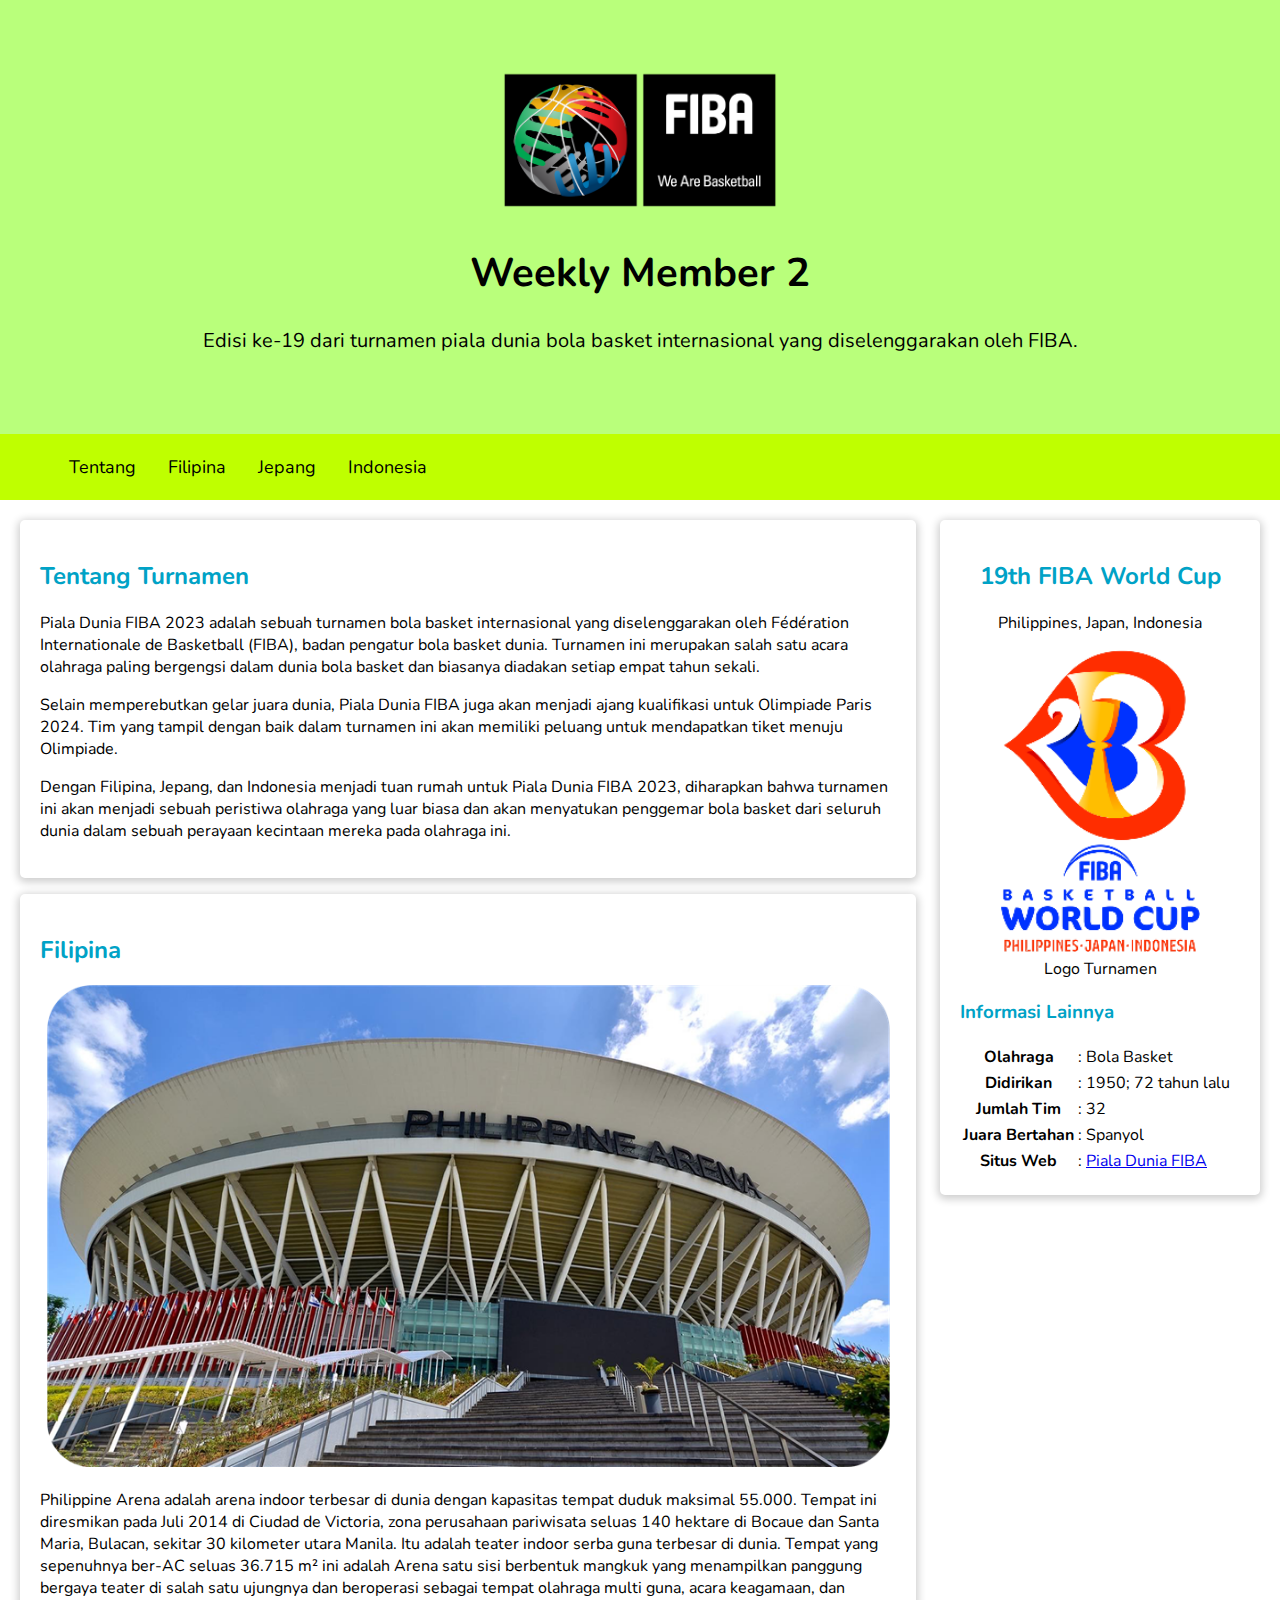
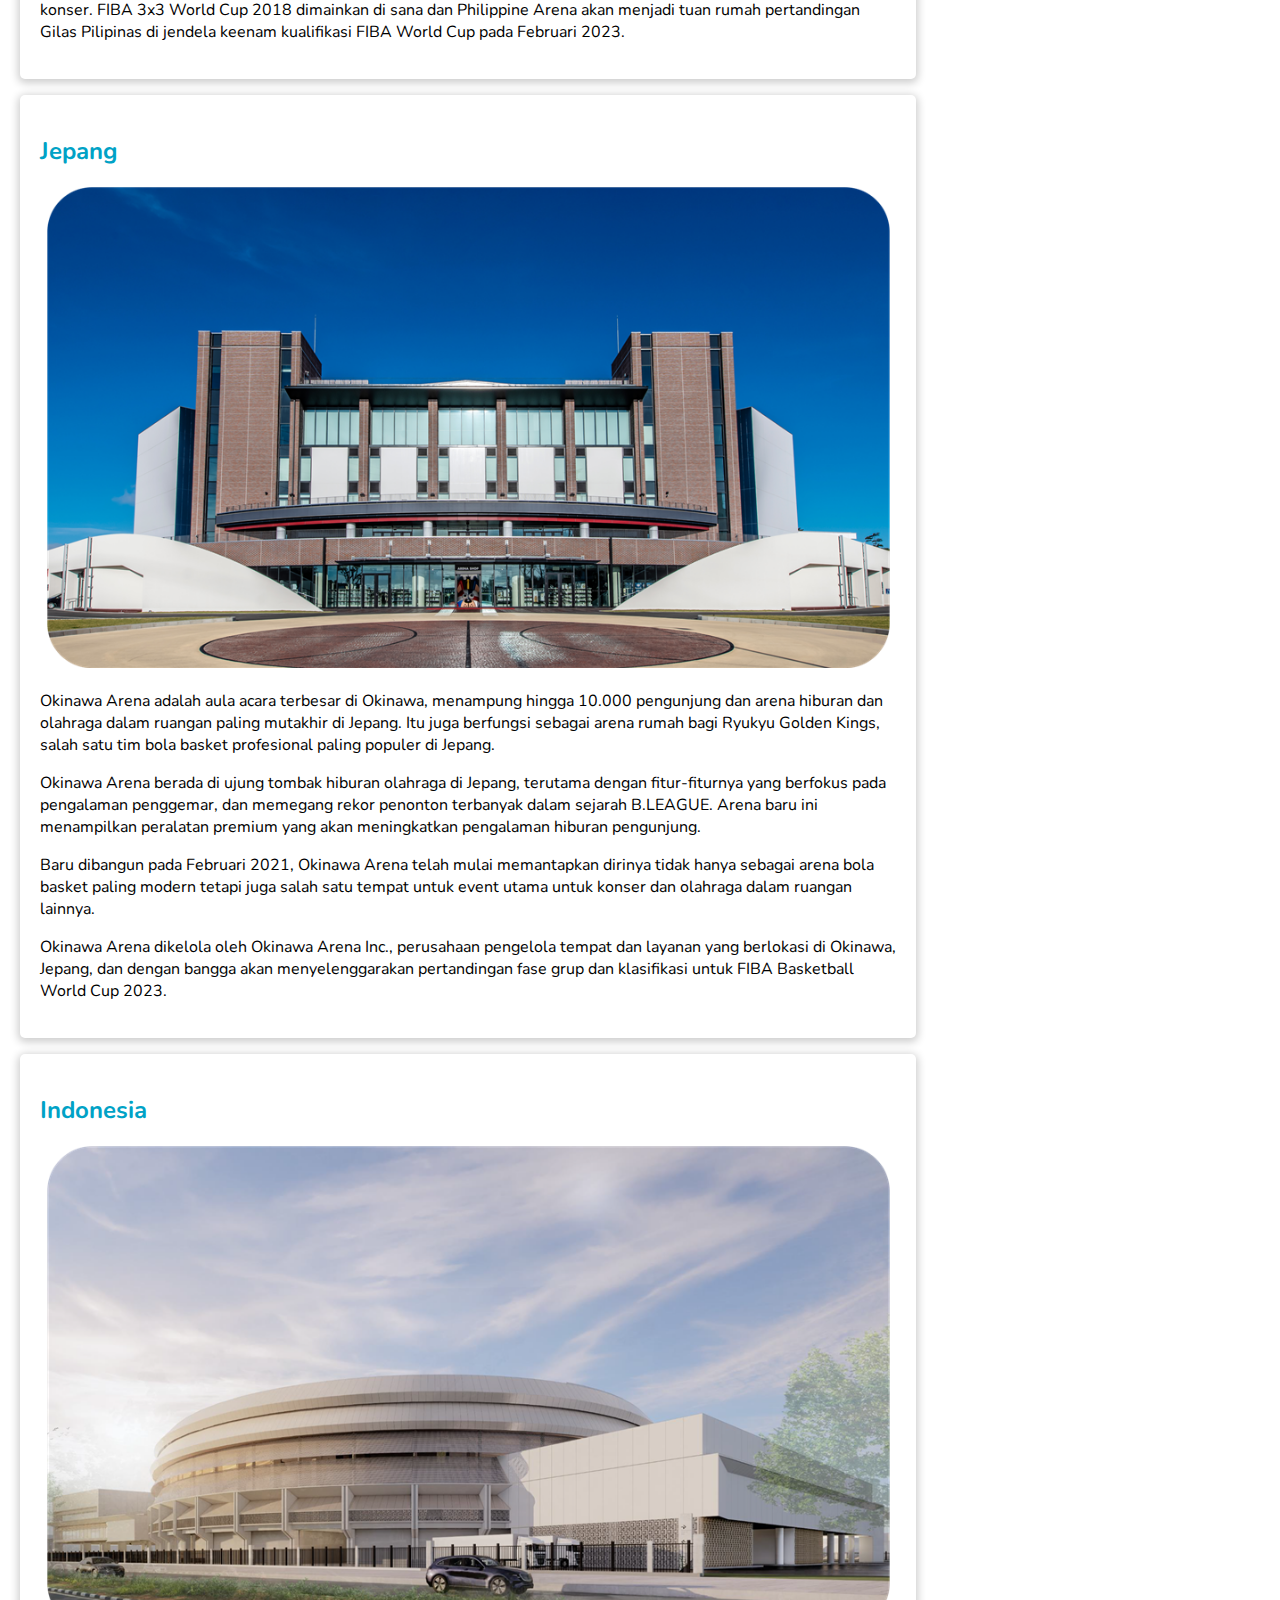
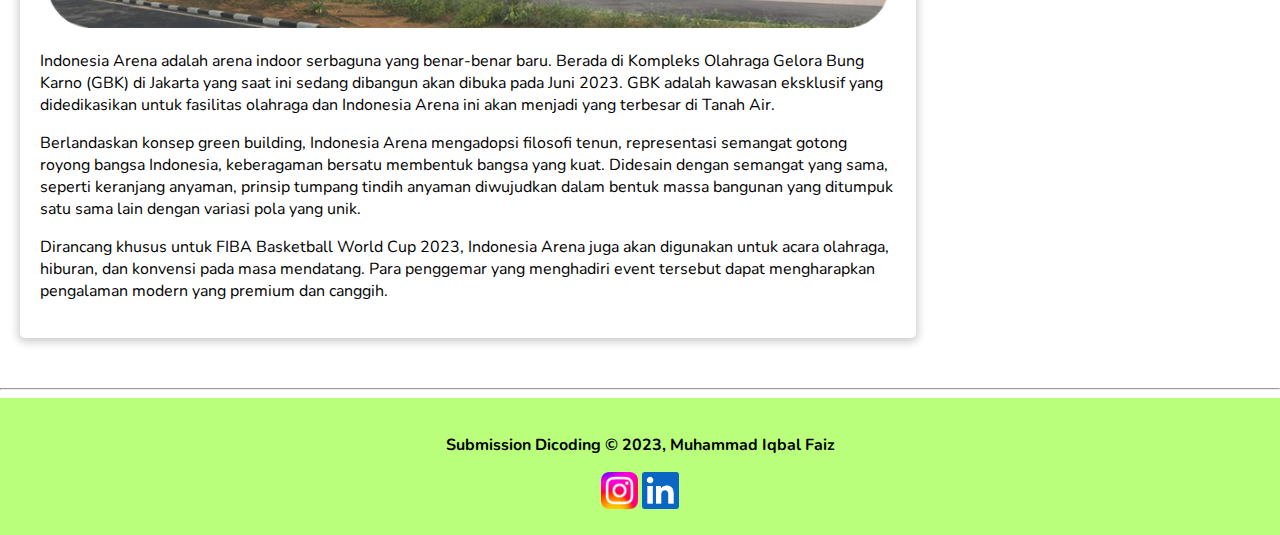
<file: index.html>
<!DOCTYPE html>
<html>
  <head>
    <meta charset="utf-8" />
    <meta name="viewport" content="width=device-width, initial-scale=1.0" />
    <title>FIBA World Cup 2023</title>
    <link rel="stylesheet" href="assets/styles/style.css" />
    <link rel="preconnect" href="https://fonts.googleapis.com" />
    <link rel="preconnect" href="https://fonts.gstatic.com" crossorigin />
    <link href="https://fonts.googleapis.com/css2?family=Nunito:wght@400;600&display=swap" rel="stylesheet" />
  </head>

  <body>
    <header>
      <div class="jumbotron">
        <a class="link" href="https://www.fiba.basketball/" target="_blank"><img src="assets/image/fibalogo.png" width="25%" /></a>
        <h1>Weekly Member 2</h1>
        <p>Edisi ke-19 dari turnamen piala dunia bola basket internasional yang diselenggarakan oleh FIBA.</p>
      </div>
      <nav>
        <ul>
          <li><a href="#tentang">Tentang</a></li>
          <li><a href="#filipina">Filipina</a></li>
          <li><a href="#jepang">Jepang</a></li>
          <li><a href="#indonesia">Indonesia</a></li>
        </ul>
      </nav>
    </header>
    <main>
      <div id="content">
        <article id="tentang" class="card">
          <h2>Tentang Turnamen</h2>
          <p>
            Piala Dunia FIBA 2023 adalah sebuah turnamen bola basket internasional yang diselenggarakan oleh Fédération Internationale de Basketball (FIBA), badan pengatur bola basket dunia. Turnamen ini merupakan salah satu acara olahraga
            paling bergengsi dalam dunia bola basket dan biasanya diadakan setiap empat tahun sekali.
          </p>

          <p>
            Selain memperebutkan gelar juara dunia, Piala Dunia FIBA juga akan menjadi ajang kualifikasi untuk Olimpiade Paris 2024. Tim yang tampil dengan baik dalam turnamen ini akan memiliki peluang untuk mendapatkan tiket menuju
            Olimpiade.
          </p>

          <p>
            Dengan Filipina, Jepang, dan Indonesia menjadi tuan rumah untuk Piala Dunia FIBA 2023, diharapkan bahwa turnamen ini akan menjadi sebuah peristiwa olahraga yang luar biasa dan akan menyatukan penggemar bola basket dari seluruh
            dunia dalam sebuah perayaan kecintaan mereka pada olahraga ini.
          </p>
        </article>

        <article id="filipina" class="card">
          <h2>Filipina</h2>
          <img src="assets/image/stafil.png" alt="stafil" class="featured-image" />
          <p>
            Philippine Arena adalah arena indoor terbesar di dunia dengan kapasitas tempat duduk maksimal 55.000. Tempat ini diresmikan pada Juli 2014 di Ciudad de Victoria, zona perusahaan pariwisata seluas 140 hektare di Bocaue dan Santa
            Maria, Bulacan, sekitar 30 kilometer utara Manila. Itu adalah teater indoor serba guna terbesar di dunia. Tempat yang sepenuhnya ber-AC seluas 36.715 m² ini adalah Arena satu sisi berbentuk mangkuk yang menampilkan panggung
            bergaya teater di salah satu ujungnya dan beroperasi sebagai tempat olahraga multi guna, acara keagamaan, dan konser. FIBA 3x3 World Cup 2018 dimainkan di sana dan Philippine Arena akan menjadi tuan rumah pertandingan Gilas
            Pilipinas di jendela keenam kualifikasi FIBA World Cup pada Februari 2023.
          </p>
        </article>

        <article id="jepang" class="card">
          <h2>Jepang</h2>
          <img src="assets/image/stajep.png" alt="stajep" class="featured-image" />
          <p>
            Okinawa Arena adalah aula acara terbesar di Okinawa, menampung hingga 10.000 pengunjung dan arena hiburan dan olahraga dalam ruangan paling mutakhir di Jepang. Itu juga berfungsi sebagai arena rumah bagi Ryukyu Golden Kings,
            salah satu tim bola basket profesional paling populer di Jepang.
          </p>
          <p>
            Okinawa Arena berada di ujung tombak hiburan olahraga di Jepang, terutama dengan fitur-fiturnya yang berfokus pada pengalaman penggemar, dan memegang rekor penonton terbanyak dalam sejarah B.LEAGUE. Arena baru ini menampilkan
            peralatan premium yang akan meningkatkan pengalaman hiburan pengunjung.
          </p>
          <p>
            Baru dibangun pada Februari 2021, Okinawa Arena telah mulai memantapkan dirinya tidak hanya sebagai arena bola basket paling modern tetapi juga salah satu tempat untuk event utama untuk konser dan olahraga dalam ruangan lainnya.
          </p>
          <p>
            Okinawa Arena dikelola oleh Okinawa Arena Inc., perusahaan pengelola tempat dan layanan yang berlokasi di Okinawa, Jepang, dan dengan bangga akan menyelenggarakan pertandingan fase grup dan klasifikasi untuk FIBA Basketball
            World Cup 2023.
          </p>
        </article>

        <article id="indonesia" class="card">
          <h2>Indonesia</h2>
          <img src="assets/image/staind.png" alt="staind" class="featured-image" />
          <p>
            Indonesia Arena adalah arena indoor serbaguna yang benar-benar baru. Berada di Kompleks Olahraga Gelora Bung Karno (GBK) di Jakarta yang saat ini sedang dibangun akan dibuka pada Juni 2023. GBK adalah kawasan eksklusif yang
            didedikasikan untuk fasilitas olahraga dan Indonesia Arena ini akan menjadi yang terbesar di Tanah Air.
          </p>
          <p>
            Berlandaskan konsep green building, Indonesia Arena mengadopsi filosofi tenun, representasi semangat gotong royong bangsa Indonesia, keberagaman bersatu membentuk bangsa yang kuat. Didesain dengan semangat yang sama, seperti
            keranjang anyaman, prinsip tumpang tindih anyaman diwujudkan dalam bentuk massa bangunan yang ditumpuk satu sama lain dengan variasi pola yang unik.
          </p>
          <p>
            Dirancang khusus untuk FIBA Basketball World Cup 2023, Indonesia Arena juga akan digunakan untuk acara olahraga, hiburan, dan konvensi pada masa mendatang. Para penggemar yang menghadiri event tersebut dapat mengharapkan
            pengalaman modern yang premium dan canggih.
          </p>
        </article>
      </div>

      <aside>
        <article class="profile card">
          <header>
            <h2>19th FIBA World Cup</h2>
            <p>Philippines, Japan, Indonesia</p>
            <figure>
              <img src="assets/image/fiba.png" class="featured-image" width="10px" />
              <figcaption>Logo Turnamen</figcaption>
            </figure>
          </header>

          <section>
            <h3>Informasi Lainnya</h3>
            <table>
              <tr>
                <th>Olahraga</th>
                <td>:</td>
                <td>Bola Basket</td>
              </tr>
              <tr>
                <th>Didirikan</th>
                <td>:</td>
                <td>1950; 72 tahun lalu</td>
              </tr>
              <tr>
                <th>Jumlah Tim</th>
                <td>:</td>
                <td>32</td>
              </tr>
              <tr>
                <th>Juara Bertahan</th>
                <td>:</td>
                <td>Spanyol</td>
              </tr>
              <tr>
                <th>Situs Web</th>
                <td>:</td>
                <td><a href="https://www.fiba.basketball/en/world-cups">Piala Dunia FIBA</a></td>
              </tr>
            </table>
          </section>
        </article>
      </aside>
    </main>
    <br />
    <hr />
    <footer>
      <p>Submission Dicoding &#169; 2023, Muhammad Iqbal Faiz</p>
      <div class="container">
        <a class="link" href="https://www.instagram.com/iqfa238/?hl=id" target="_blank"><img src="assets/image/instagram_logo.png" width="3%" /></a>
        <a class="link" href="https://www.linkedin.com/in/miqbalfaiz/" target="_blank"><img src="assets/image/linkedin_logo.png" width="3%" /></a>
      </div>
    </footer>
  </body>
</html>
</file>
<file: assets/styles/style.css>
@import url("https://fonts.googleapis.com/css2?family=Nunito:wght@400;600&display=swap");

* {
  box-sizing: border-box;
}

body {
  font-family: "Nunito", sans-serif;
  margin: 0;
  padding: 0;
}

header {
  display: inline;
}

.link {
  color: #16ec5d;
}

nav {
  background-color: #bfff00;
  padding: 5px;
  position: sticky;
  top: 0;
}

nav ul {
  padding-inline: 4rem;
  display: inline-flex;
  gap: 2rem;
}

nav li {
  list-style-type: none;
}

nav a {
  font-size: 18px;
  font-weight: 400;
  text-decoration: none;

  color: rgb(0, 0, 0);
}

nav a:hover {
  font-weight: bold;
}

main {
  padding: 20px;
  display: flex;
  gap: 1.5rem;
}

aside {
  flex: 1.5;
}

footer {
  padding: 20px;
  color: #fff;
  background-color: #00a2c6;
}

h2 {
  color: #00a2c6;
}

h3 {
  color: #00a2c6;
}

.container {
  display: inline;
}

#content {
  flex: 5;

  display: flex;
  flex-flow: column nowrap;
  gap: 1rem 2rem;
}

.jumbotron {
  font-size: 20px;
  padding: 60px;
  background-color: #b9ff7b;
  text-align: center;
  color: rgb(0, 0, 0);
}

.profile header {
  text-align: center;
}

.featured-image {
  width: 100%;
  max-height: 500px;

  object-fit: cover;
  object-position: center;
}

.profile img {
  width: 200px;
}

footer {
  padding: 20px;
  color: rgb(0, 0, 0);
  background-color: #b9ff7b;
  text-align: center;
  font-weight: bold;
}

.card {
  box-shadow: 0 2px 8px 2px rgba(0, 0, 0, 0.2);
  border-radius: 5px;
  padding: 20px;
}

@media screen and (max-width: 1200px) {
  main {
    flex-flow: column nowrap;
  }
  main aside {
    align-self: center;
  }
}
@media screen and (max-width: 768px) {
  nav ul {
    justify-content: center;
  }

  main aside {
    align-self: stretch;
  }
}
@media screen and (max-width: 1000px) {
  #content,
  aside {
    width: 100%;
    padding: 0;
  }
}
</file>
